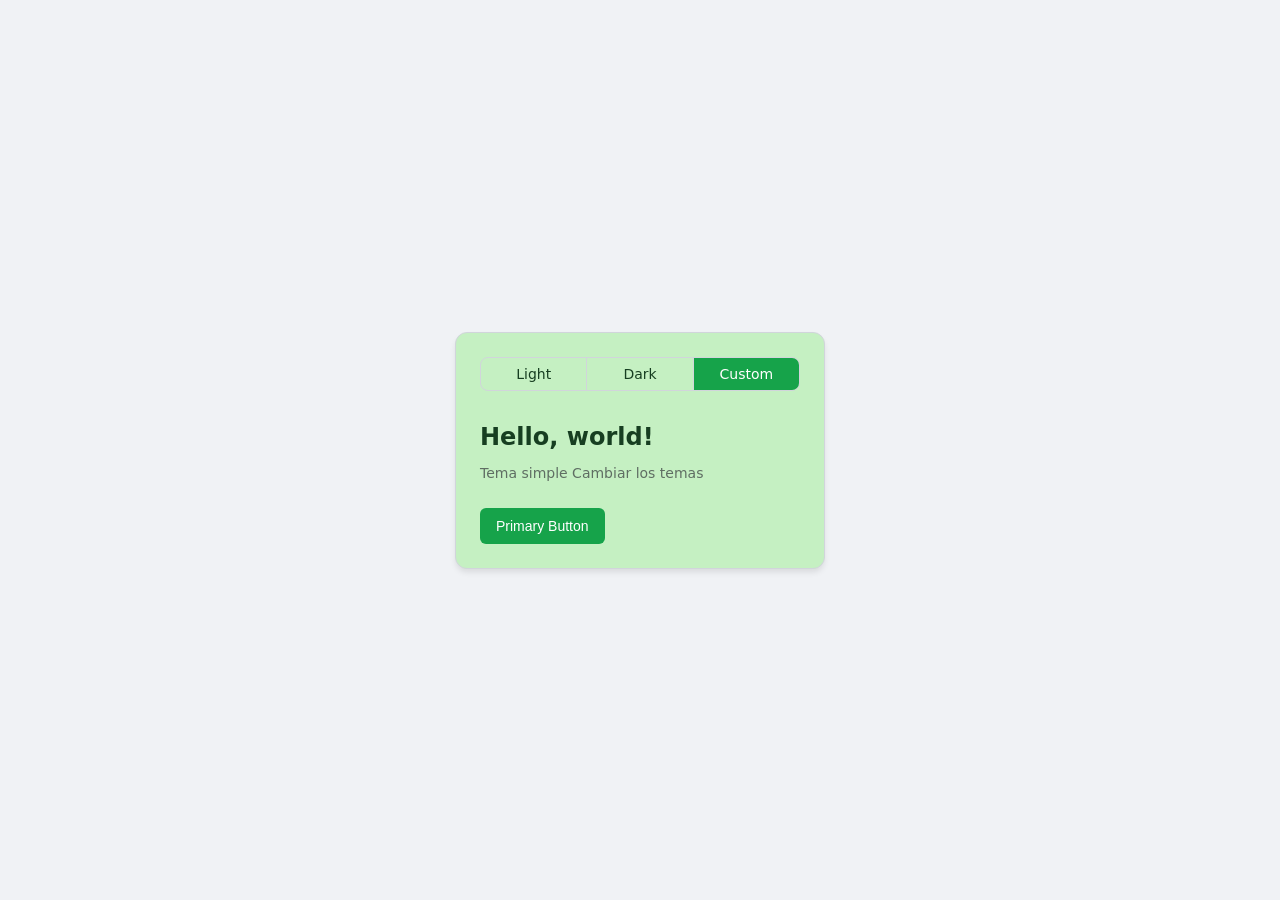
<file: Ejercicio1/index.html>
<html lang="es">
    <head>
       <meta charset="UTF-8">
       <meta name="viewport" content="width=device-width,initial-scale1.0">
       <title>Cambiar el color-CSS</title>
       <link rel="stylesheet" href="style.css">
    </head>
         <body>
            <div class="theme-wrapper">
                <input type="radio" name="theme" id="theme-light" checked>
                <input type="radio" name="theme" id="theme-dark" checked>
                <input type="radio" name="theme" id="theme-custom" checked>

                 <div class="card">
                    <div class="theme-switcher">
                         <label for="theme-light" class="label-light">Light</label>
                         <label for="theme-dark" class="label-dark">Dark</label>
                         <label for="theme-custom" class="label-custom">Custom</label>
                    </div> 
                    <div class="card-content">
                        <h2>Hello, world!</h2>
                        <p>Tema simple Cambiar los temas</p>
                        <button class="primary-btn">Primary Button</button>
                    </div>
                </div>
            </div>
         </body>
</html>
</file>
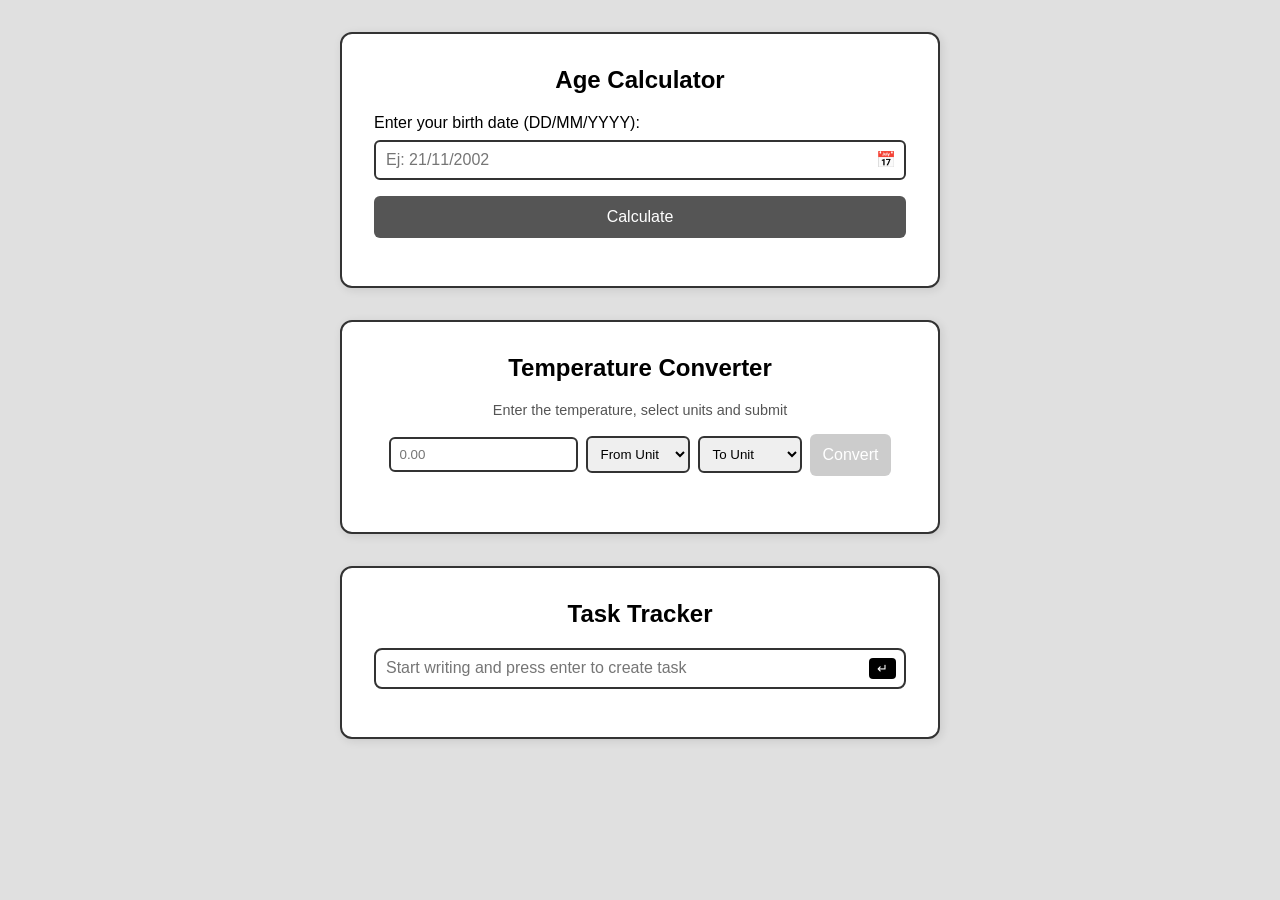
<file: Ejercicio2/index.html>
<!DOCTYPE html>
<html lang="es">
<head>
    <meta charset="UTF-8">
    <meta name="viewport" content="width=device-width, initial-scale=1.0">
    <title>Proyectos de Clase</title>
    <link rel="stylesheet" href="style.css">
</head>
<body>
    <div class="container">
        
        <!-- Proyecto 1: Calculadora de Edad -->
        <section class="card">
            <h2>Age Calculator</h2>
            <div class="form-group">
                <label for="birthDate">Enter your birth date (DD/MM/YYYY):</label>
                <div class="input-wrapper">
                    <input type="text" id="birthDate" placeholder="Ej: 21/11/2002">
                    <span class="icon">📅</span>
                </div>
            </div>
            <button id="btnAge" class="btn">Calculate</button>
            <p id="ageResult" class="result"></p>
        </section>

        <!-- Proyecto 2: Convertidor de Temperatura -->
        <section class="card">
            <h2>Temperature Converter</h2>
            <p class="subtitle">Enter the temperature, select units and submit</p>
            <div class="temp-inputs">
                <input type="number" id="tempValue" placeholder="0.00">
                <select id="fromUnit">
                    <option value="" disabled selected>From Unit</option>
                    <option value="C">Celsius</option>
                    <option value="F">Fahrenheit</option>
                    <option value="K">Kelvin</option>
                </select>
                <select id="toUnit">
                    <option value="" disabled selected>To Unit</option>
                    <option value="C">Celsius</option>
                    <option value="F">Fahrenheit</option>
                    <option value="K">Kelvin</option>
                </select>
                <button id="btnTemp" class="btn btn-dark" disabled>Convert</button>
            </div>
            <p id="tempResult" class="result temp-res"></p>
        </section>

        <!-- Proyecto 3: Task Tracker -->
        <section class="card">
            <h2>Task Tracker</h2>
            <div class="task-input-container">
                <input type="text" id="taskInput" placeholder="Start writing and press enter to create task">
                <button id="btnAddTask" class="btn-icon">↵</button>
            </div>
            <ul id="taskList" class="task-list">
                <!-- Las tareas se renderizan aquí -->
            </ul>
        </section>

    </div>

    <script src="app.js"></script>
</body>
</html>
</file>
<file: Ejercicio1/style.css>
:root {
    font-family: system-ui, -apple-system, sans-serif;
}

body {
    display: flex;
    justify-content: center;
    align-items: center;
    min-height: 100vh;
    margin: 0;
    background-color: #f0f2f5;
}


input[type="radio"] {
    display: none;
}


#theme-light:checked ~ .card {
    --card-bg: #ffffff;
    --text-color: #1a1a1a;
    --text-muted: #666666;
    --primary-color: #3b82f6; 
    --border-color: #e5e7eb;
}
#theme-light:checked ~ .card .label-light {
    background-color: var(--primary-color);
    color: white;
}

#theme-dark:checked ~ .card {
    --card-bg: #1f2937;
    --text-color: #f9fafb;
    --text-muted: #9ca3af;
    --primary-color: #3b82f6; 
    --border-color: #374151;
}
#theme-dark:checked ~ .card .label-dark {
    background-color: var(--primary-color);
    color: white;
}


#theme-custom:checked ~ .card {
    --card-bg: #c5f0c2; 
    --text-color: #173e21; 
    --text-muted: #5f6e63;
    --primary-color: #16a34a; 
    --border-color: #d1d5db;
}
#theme-custom:checked ~ .card .label-custom {
    background-color: var(--primary-color);
    color: white;
}


.card {
    background-color: var(--card-bg);
    color: var(--text-color);
    border: 1px solid var(--border-color);
    border-radius: 12px;
    padding: 24px;
    width: 320px;
    box-shadow: 0 4px 6px -1px rgba(0, 0, 0, 0.1);
    transition: all 0.3s ease; 
}

.theme-switcher {
    display: flex;
    border: 1px solid var(--border-color);
    border-radius: 8px;
    overflow: hidden;
    margin-bottom: 32px;
}

.theme-switcher label {
    flex: 1;
    text-align: center;
    padding: 8px 0;
    font-size: 14px;
    font-weight: 500;
    cursor: pointer;
    color: var(--text-color);
    border-right: 1px solid var(--border-color);
    transition: background-color 0.2s, color 0.2s;
}

.theme-switcher label:last-child {
    border-right: none;
}


h2 {
    margin: 0 0 12px 0;
    font-size: 24px;
}

p {
    margin: 0 0 24px 0;
    color: var(--text-muted);
    font-size: 14px;
    line-height: 1.5;
}

.primary-btn {
    background-color: var(--primary-color);
    color: white;
    border: none;
    border-radius: 6px;
    padding: 10px 16px;
    font-size: 14px;
    font-weight: 500;
    cursor: pointer;
    transition: opacity 0.2s;
}

.primary-btn:hover {
    opacity: 0.9;
}
</file>
<file: Ejercicio2/style.css>
:root {
    --border-color: #333;
    --bg-light: #f9f9f9;
}

body {
    font-family: Arial, sans-serif;
    background-color: #e0e0e0;
    display: flex;
    justify-content: center;
    padding: 2rem;
    margin: 0;
}

.container {
    display: flex;
    flex-direction: column;
    gap: 2rem;
    width: 100%;
    max-width: 600px;
}

.card {
    background: #fff;
    border: 2px solid var(--border-color);
    border-radius: 12px;
    padding: 2rem;
    box-shadow: 2px 2px 10px rgba(0,0,0,0.1);
    text-align: center;
}

h2 {
    margin-top: 0;
}

.subtitle {
    font-size: 0.9rem;
    color: #555;
    margin-bottom: 1rem;
}

/* Calculadora de Edad */
.form-group {
    text-align: left;
    margin-bottom: 1rem;
}

.input-wrapper {
    display: flex;
    align-items: center;
    border: 2px solid var(--border-color);
    border-radius: 6px;
    padding: 0.5rem;
    margin-top: 0.5rem;
}

.input-wrapper input {
    border: none;
    outline: none;
    flex-grow: 1;
    font-size: 1rem;
}

.btn {
    width: 100%;
    padding: 0.75rem;
    background: #555;
    color: white;
    border: none;
    border-radius: 6px;
    cursor: pointer;
    font-size: 1rem;
}

.btn:hover {
    background: #333;
}

.result {
    margin-top: 1rem;
    font-weight: bold;
}

/* Convertidor de Temperatura */
.temp-inputs {
    display: flex;
    gap: 0.5rem;
    align-items: center;
    justify-content: center;
    flex-wrap: wrap;
}

.temp-inputs input, .temp-inputs select {
    padding: 0.5rem;
    border: 2px solid var(--border-color);
    border-radius: 6px;
}

.btn-dark {
    background: black;
    width: auto;
}

.btn-dark:disabled {
    background: #ccc;
    cursor: not-allowed;
}

.temp-res {
    color: #2e7d32;
    text-align: left;
    margin-top: 1.5rem;
}

/* Task Tracker */
.task-input-container {
    display: flex;
    border: 2px solid var(--border-color);
    border-radius: 8px;
    padding: 0.5rem;
    margin-bottom: 1rem;
}

.task-input-container input {
    border: none;
    outline: none;
    flex-grow: 1;
    font-size: 1rem;
}

.btn-icon {
    background: black;
    color: white;
    border: none;
    border-radius: 4px;
    padding: 0.2rem 0.5rem;
    cursor: pointer;
}

.task-list {
    list-style: none;
    padding: 0;
    margin: 0;
    text-align: left;
}

.task-item {
    display: flex;
    align-items: center;
    padding: 0.75rem 0;
    border-bottom: 1px solid #ddd;
    gap: 0.5rem;
}

.task-item.completed span {
    text-decoration: line-through;
    color: #888;
}

.task-item span {
    flex-grow: 1;
}

.delete-btn {
    background: none;
    border: none;
    cursor: pointer;
    color: #555;
    font-size: 1.2rem;
}
</file>
